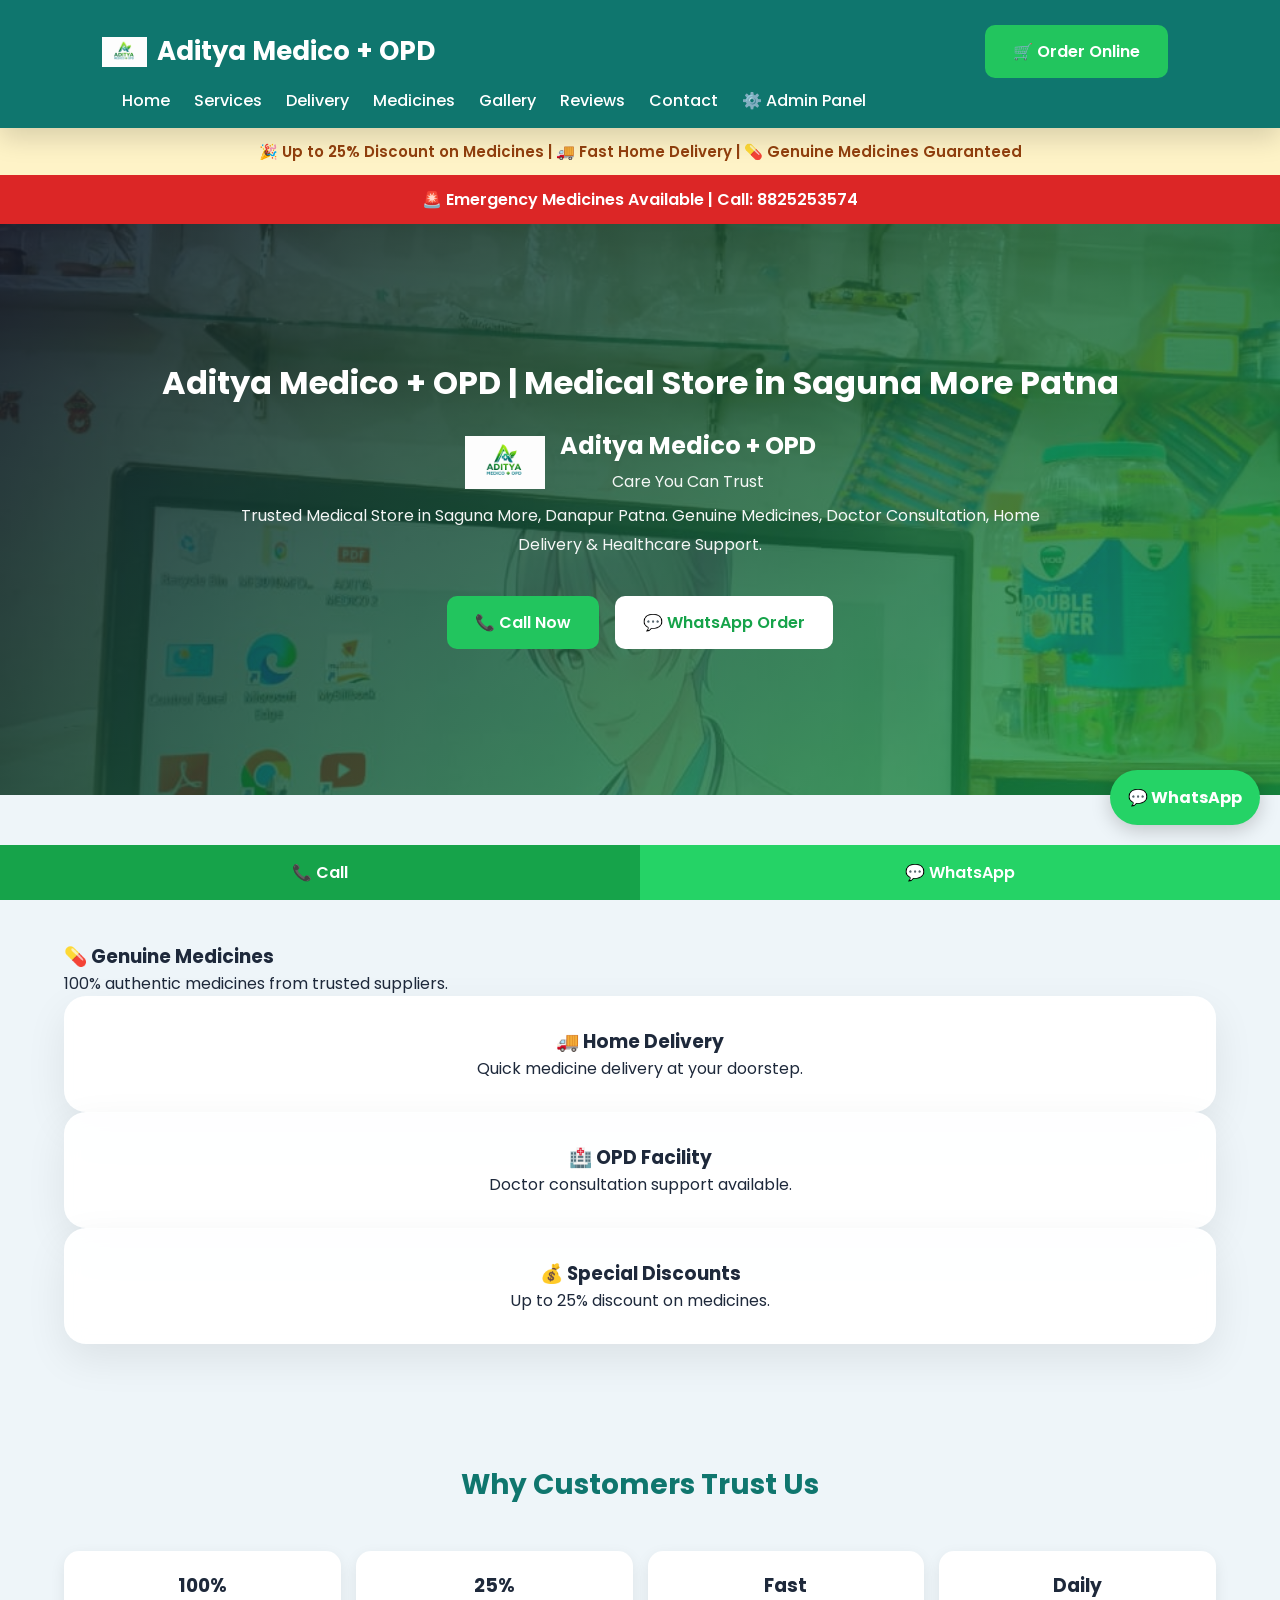
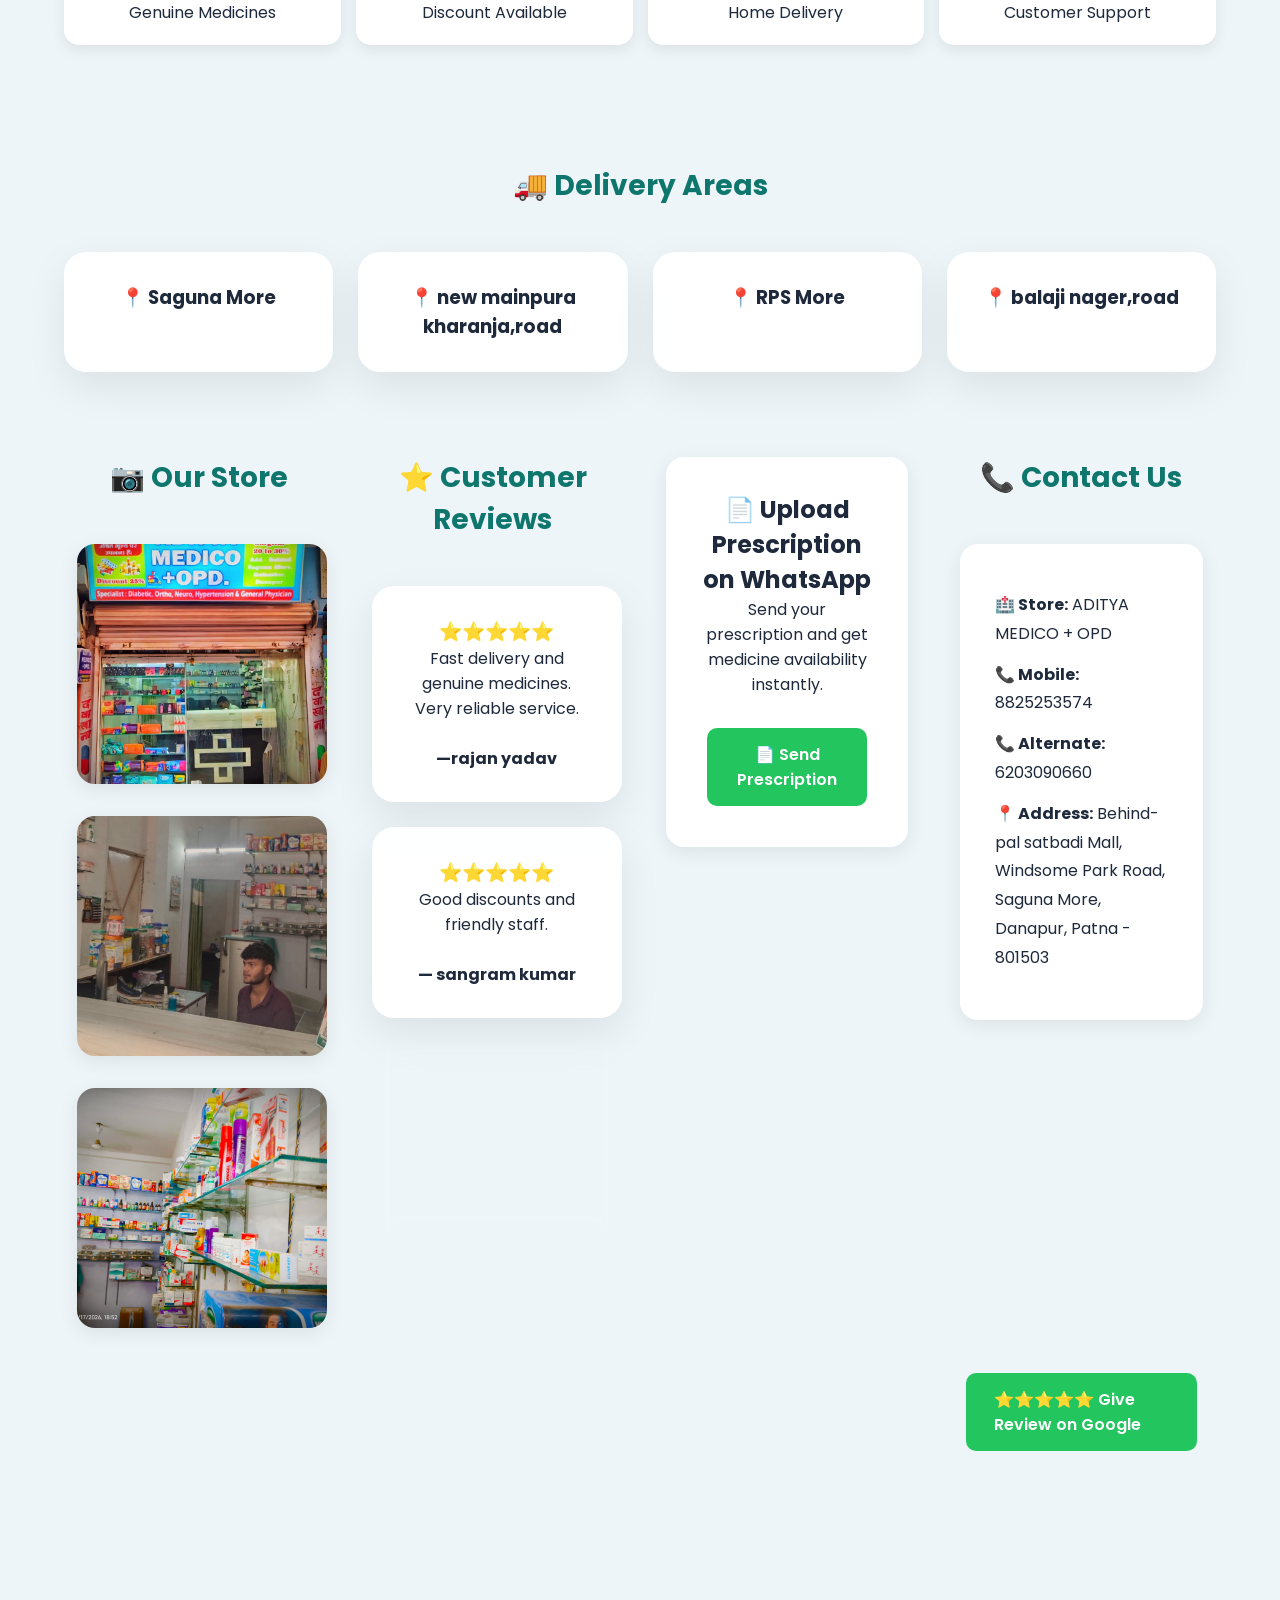
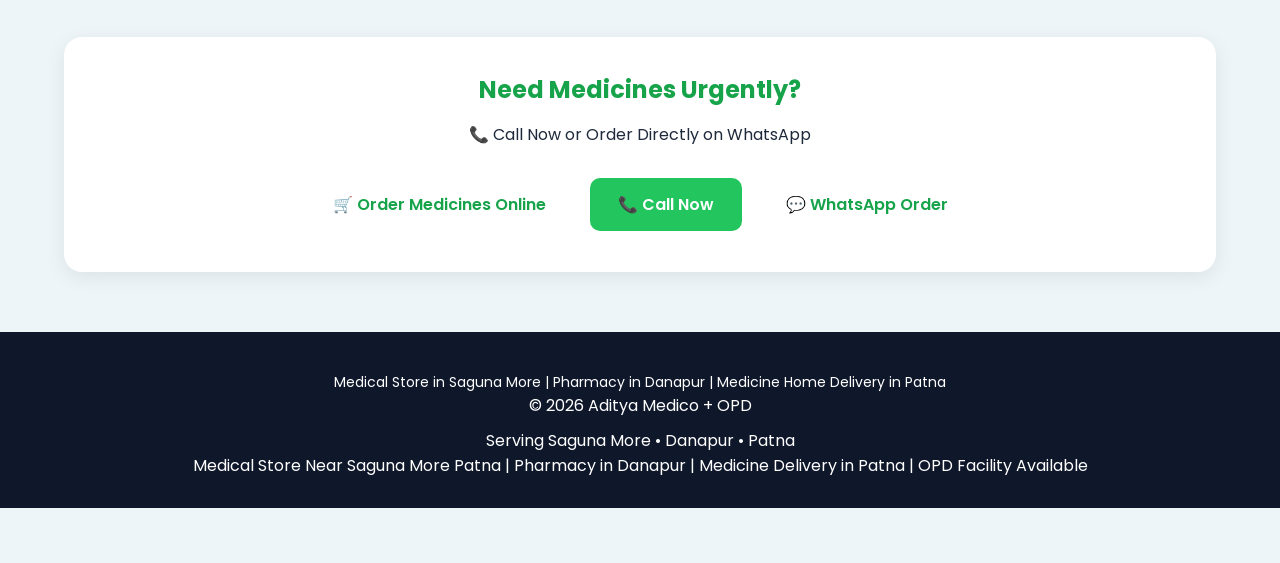
<file: index.html>
<!DOCTYPE html>
<html lang="en">
<head>
<meta charset="UTF-8">
<meta name="viewport" content="width=device-width, initial-scale=1.0">

<title>Aditya Medico + OPD | Medical Store in Saguna More Danapur Patna</title>
 <link rel="icon" href="images/logo.png">
 
<meta name="description"
content="Aditya Medico + OPD at Saguna More Danapur Patna. Genuine Medicines, Surgical Products, OPD Facility, Home Delivery and Special Discounts Available.">

<meta name="keywords"
content="Medical Store in Danapur, Medical Store in Saguna More, Pharmacy in Patna, Medicine Home Delivery, Surgical Products, OPD Facility">

<meta name="theme-color" content="#16a34a">

<link rel="canonical" href="https://aditya-medical.github.io/aditya-medical/">

<meta name="robots" content="index, follow">

<meta property="og:title" content="Aditya Medico + OPD">
<meta property="og:description" content="Medical Store in Saguna More Danapur Patna">
<meta property="og:image" content="shop1.jpg">
<meta property="og:type" content="website">
<meta property="og:url" content="https://aditya-medical.github.io/aditya-medical/">

<meta name="author" content="Aditya Medico + OPD">
<meta name="geo.region" content="IN-BR">
<meta name="geo.placename" content="Patna">
<link href="https://fonts.googleapis.com/css2?family=Poppins:wght@300;400;500;600;700&display=swap" rel="stylesheet">

<style>
.header-search input{
padding:10px;
border:none;
border-radius:8px;
width:250px;
outline:none;
}

@media(max-width:768px){
.header-search input{
width:100%;
margin-top:10px;
}
}
*{
margin:0;
padding:0;
box-sizing:border-box;
font-family:'Poppins',sans-serif;
scroll-behavior:smooth;
}

body{
background:#eef5f9;
color:#1e293b;
overflow-x:hidden;
}

header{
background:#0f766e;
color:white;
padding:15px 8%;
display:flex;
justify-content:space-between;
align-items:center;
flex-wrap:wrap;
position:sticky;
top:0;
z-index:999;
box-shadow:0 10px 25px rgba(0,0,0,.15);
}

.logo{
font-size:26px;
font-weight:700;
}

nav a{
color:white;
text-decoration:none;
margin-left:20px;
font-weight:500;
transition:.3s;
}

nav a:hover{
opacity:.8;
}
.menu-toggle{
display:none;
font-size:28px;
cursor:pointer;
color:white;
}

@media(max-width:768px){

#medicineList{
columns:1;
}

.menu-toggle{
display:block;
}

nav{
display:none;
width:100%;
text-align:center;
margin-top:10px;
}

nav.active{
display:block;
}

nav a{
display:block;
margin:10px 0;
}

}
.offer-banner{
background:#fef3c7;
color:#92400e;
padding:12px;
text-align:center;
font-weight:600;
font-size:15px;
}

.hero{
padding:140px 8%;
background:
linear-gradient(135deg,
rgba(15,23,42,.85),
rgba(22,163,74,.75)),
url('shop.jpg');
background-size:cover;
background-position:center;
background-repeat:no-repeat;
color:white;
text-align:center;
position:relative;
}

.hero h1{
font-size:60px;
font-weight:700;
margin-bottom:20px;
line-height:1.2;
}

.hero p{
font-size:22px;
max-width:800px;
margin:auto;
line-height:1.8;
opacity:.95;
}

.hero-buttons{
margin-top:30px;
}

.btn{
display:inline-block;
padding:14px 28px;
border-radius:10px;
text-decoration:none;
font-weight:600;
margin:6px;
transition:.3s;
}

.btn:hover{
transform:translateY(-3px);
}

.btn-primary{
background:#22c55e;
color:white;
}

.btn-secondary{
background:white;
color:#16a34a;
}

.section{
padding:80px 8%;
}

.section-title{
text-align:center;
font-size:34px;
margin-bottom:45px;
color:#0f766e;
}

.features,
.delivery-grid,
.review-grid,
.gallery-grid{
display:grid;
grid-template-columns:repeat(auto-fit,minmax(250px,1fr));
gap:25px;
}

.feature,
.delivery-card,
.review-card{
background:rgba(255,255,255,.95);
padding:30px;
border-radius:22px;
text-align:center;
box-shadow:0 15px 40px rgba(0,0,0,.08);
transition:.4s;
border:1px solid rgba(255,255,255,.3);
backdrop-filter:blur(10px);
}

.feature:hover,
.delivery-card:hover,
.review-card:hover{
transform:translateY(-5px);
}

.gallery-grid img{
width:100%;
height:240px;
object-fit:cover;
border-radius:18px;
box-shadow:0 5px 20px rgba(0,0,0,.08);
transition:.3s;
}

.gallery-grid img:hover{
transform:scale(1.03);
}

.contact{
background:white;
border-radius:18px;
padding:35px;
box-shadow:0 5px 20px rgba(0,0,0,.08);
}

.contact p{
margin:12px 0;
line-height:1.8;
}

.cta-box{
background:white;
padding:35px;
border-radius:18px;
text-align:center;
box-shadow:0 5px 20px rgba(0,0,0,.08);
}

.cta-box h2{
color:#16a34a;
margin-bottom:15px;
}

footer{
background:#0f172a;
color:white;
text-align:center;
padding:30px;
}

.whatsapp-float{
position:fixed;
bottom:20px;
right:20px;
background:#25D366;
color:white;
padding:15px 18px;
border-radius:50px;
text-decoration:none;
font-weight:bold;
box-shadow:0 5px 20px rgba(0,0,0,.2);
z-index:1000;
}

.sticky-mobile{
display:none;
}


.stats{display:grid;grid-template-columns:repeat(auto-fit,minmax(140px,1fr));gap:15px;margin-top:20px}
.stat{background:white;padding:20px;border-radius:15px;text-align:center;box-shadow:0 5px 15px rgba(0,0,0,.08);transition:.3s}
.stat:hover{transform:translateY(-5px)}
.emergency-banner{background:#dc2626;color:white;text-align:center;padding:12px;font-weight:600}
.prescription-box{background:white;padding:35px;border-radius:18px;text-align:center;box-shadow:0 5px 20px rgba(0,0,0,.08)}


.hero h1{
font-size:32px;
}

.hero p{
font-size:16px;
}

.section{
padding:60px 5%;
}

.section-title{
font-size:28px;
}

.sticky-mobile{
display:flex;
position:fixed;
bottom:0;
left:0;
width:100%;
z-index:9999;
}

.sticky-mobile a{
flex:1;
padding:15px;
text-align:center;
text-decoration:none;
font-weight:600;
color:white;
}

.call-bar{
background:#16a34a;
}

.whatsapp-bar{
background:#25D366;
}

footer{
margin-bottom:55px;
}

.whatsapp-float{
bottom:75px;
}


</style>

<script type="application/ld+json">
{
 "@context":"https://schema.org",
 "@type":"Pharmacy",
 "name":"Aditya Medico + OPD",
 "image":"shop1.jpg",
 "telephone":"+918825253574",
 "address":{
   "@type":"PostalAddress",
   "streetAddress":"Behind Pal Satbadi Mall, Windsome Park Road",
   "addressLocality":"Danapur",
   "addressRegion":"Bihar",
   "postalCode":"801503",
   "addressCountry":"IN"
 },
 "url":"https://aditya-medical.github.io/aditya-medical/"
}
 <script type="application/ld+json">
{
  "@context": "6206408813",
  "@type": "WebSite",
  "name": "Aditya Medico",
  "url":"https://aditya-medical.github.io/aditya-medical/"
  "creator": {
    "@type": "Person",
    "name": "Sangram Kumar"
  }
 
</script>
<meta property="og:site_name"
content="Aditya Medico + OPD">

<meta property="og:locale"
content="en_IN">
</head>
<body>

<header>

<div class="logo" style="display:flex;align-items:center;gap:10px;">

<img src="images/logo.png"
alt="Aditya Medico Logo"
style="width:45px;height:45px;object-fit:contain;">

<span>Aditya Medico + OPD</span>

</div>
<a href="order.html"
class="btn btn-primary"
style="margin:10px;">
🛒 Order Online
</a>
<div class="menu-toggle" onclick="toggleMenu()">
☰
</div>

<nav id="navbar">
<a href="#home">Home</a>
<a href="#services">Services</a>
<a href="#delivery">Delivery</a>
<a href="#medicines">Medicines</a>
<a href="#gallery">Gallery</a>
<a href="#reviews">Reviews</a>
<a href="#contact">Contact</a>
<a href="admin.html" class="menu-btn">
⚙️ Admin Panel
</a>
</nav>

</header>

<div class="offer-banner">
🎉 Up to 25% Discount on Medicines | 🚚 Fast Home Delivery | 💊 Genuine Medicines Guaranteed
</div>
<div class="emergency-banner">🚨 Emergency Medicines Available | Call: 8825253574</div>

<section class="hero" id="home">

<h1>
Aditya Medico + OPD | Medical Store in Saguna More Patna
</h1>
 <div style="display:flex;align-items:center;justify-content:center;gap:15px;">

<img src="images/logo.png"
alt="Aditya Medico Logo"
style="width:80px;height:80px;object-fit:contain;">

<div>
<h2 style="margin:0;">Aditya Medico + OPD</h2>
<p style="margin:5px 0 0 0;">Care You Can Trust</p>
</div>

</div>
<p>
Trusted Medical Store in Saguna More, Danapur Patna.
Genuine Medicines, Doctor Consultation, Home Delivery & Healthcare Support.
</p>

<div class="hero-buttons">

<a href="tel:8825253574"
class="btn btn-primary">
📞 Call Now
</a>

<a href="https://wa.me/91997 50172"
class="btn btn-secondary"
target="_blank">
💬 WhatsApp Order
</a>

</div>

</section>

<section class="section" id="services">

<h2 class="section-title">
Why Choose Us?
</h2>


<h3>💊 Genuine Medicines</h3>
<p>
100% authentic medicines from trusted suppliers.
</p>
</div>

<div class="feature">
<h3>🚚 Home Delivery</h3>
<p>
Quick medicine delivery at your doorstep.
</p>
</div>

<div class="feature">
<h3>🏥 OPD Facility</h3>
<p>
Doctor consultation support available.
</p>
</div>

<div class="feature">
<h3>💰 Special Discounts</h3>
<p>
Up to 25% discount on medicines.
</p>
</div>

</div>

</section>

<section class="section">
<h2 class="section-title">Why Customers Trust Us</h2>
<div class="stats">
<div class="stat"><h3>100%</h3><p>Genuine Medicines</p></div>
<div class="stat"><h3>25%</h3><p>Discount Available</p></div>
<div class="stat"><h3>Fast</h3><p>Home Delivery</p></div>
<div class="stat"><h3>Daily</h3><p>Customer Support</p></div>
</div>
</section>

<section class="section" id="delivery">

<h2 class="section-title">
🚚 Delivery Areas
</h2>

<div class="delivery-grid">

<div class="delivery-card">
<h3>📍 Saguna More</h3>
</div>


<div class="delivery-card">
<h3>📍 new mainpura kharanja,road</h3>
</div>

<div class="delivery-card">
<h3>📍 RPS More</h3>
</div>

<div class="delivery-card">
<h3>📍 balaji nager,road</h3>
</div>


 
<section class="section" id="gallery">

<h2 class="section-title">
📷 Our Store
</h2>

<div class="gallery-grid">
<a href="shop1.jpg" target="_blank"><img src="shop1.jpg" alt="Aditya Medico Medical Store Saguna More Patna">
</a>
 
<a href="shop2.jpg" target="_blank"><img src="shop2.jpg" alt="Medicine Counter at Aditya Medico Danapur">
</a>
 
<a href="shop3.jpg" target="_blank"><img src="shop3.jpg" alt="Medical Store Interior in Danapur Patna">
</a>
 
</div>

</section>

<section class="section" id="reviews">

<h2 class="section-title">
⭐ Customer Reviews
</h2>

<div class="review-grid">

<div class="review-card">
<h3>⭐⭐⭐⭐⭐</h3>
<p>
Fast delivery and genuine medicines.
Very reliable service.
</p>
<br>
<strong>—rajan yadav</strong>
</div>

<div class="review-card">
<h3>⭐⭐⭐⭐⭐</h3>
<p>
Good discounts and friendly staff.
</p>
<br>
<strong>— sangram kumar</strong>
</div>

<div class="review-card">
<h3>⭐⭐⭐⭐⭐</h3>
<p>
Best medical store near Saguna More.
</p>
<br>
<strong>— rishu kumar</strong>
</div>

</div>

</section>

<section class="section">
<div class="prescription-box">
<h2>📄 Upload Prescription on WhatsApp</h2>
<p>Send your prescription and get medicine availability instantly.</p><br>
<a href="https://wa.me/918825253574"
target="_blank"
class="btn btn-primary">
📄 Send Prescription
</a>
</div>
</section>

<section class="section" id="contact">

<h2 class="section-title">
📞 Contact Us
</h2>

<div class="contact">

<p>
<strong>🏥 Store:</strong>
ADITYA MEDICO + OPD
</p>

<p>
<strong>📞 Mobile:</strong>
8825253574
</p>

<p>
<strong>📞 Alternate:</strong>
6203090660
</p>

<p>
<strong>📍 Address:</strong>
Behind-pal satbadi Mall, Windsome Park Road,
Saguna More, Danapur,
Patna - 801503
</p>

</div>

<iframe
src="https://maps.google.com/maps?q=Saguna%20More%20Danapur%20Patna&t=&z=15&ie=UTF8&iwloc=&output=embed"
width="100%"
height="320"
style="border:0;border-radius:18px;margin-top:20px;"
loading="lazy">
</iframe>
<a href="https://share.google/w2R0YugAiYqn33ZRH"
target="_blank"
class="btn btn-primary">
⭐⭐⭐⭐⭐ Give Review on Google
</a>
</div>
</section>

<section class="section">

<div class="cta-box">

<h2>
Need Medicines Urgently?
</h2>

<p>
📞 Call Now or Order Directly on WhatsApp
</p>

<br>

<a href="order.html"
class="btn btn-secondary">
🛒 Order Medicines Online
</a>

<a href="tel:8825253574"
class="btn btn-primary">
📞 Call Now
</a>

<a href="https://wa.me/91997 50172"
class="btn btn-secondary"
target="_blank">
💬 WhatsApp Order
</a>
</div>

</section>

<footer>
<p style="margin-top:10px;font-size:14px;">
Medical Store in Saguna More | Pharmacy in Danapur | Medicine Home Delivery in Patna
</p>

 <p>
© 2026 Aditya Medico + OPD
</p>

<p style="margin-top:10px;">
Serving Saguna More • Danapur • Patna
</p>
<p>
Medical Store Near Saguna More Patna |
Pharmacy in Danapur |
Medicine Delivery in Patna |
OPD Facility Available
</p>
</footer>

<a href="https://wa.me/91997 50172"
target="_blank"
class="whatsapp-float">
💬 WhatsApp
</a>

<div class="sticky-mobile">

<a href="tel:8825253574"
class="call-bar">
📞 Call
</a>

<a href="https://wa.me/91997 50172"
target="_blank"
class="whatsapp-bar">
💬 WhatsApp
</a>

</div>
<script>
function searchMedicine() {

let input =
document.getElementById("medicineSearch")
.value.toLowerCase();

let medicineList =
document.getElementById("medicineList");

let medicines =
document.querySelectorAll("#medicineList div");

if(input === ""){
medicineList.style.display = "none";
return;
}

medicineList.style.display = "block";

medicines.forEach(function(item){

if(item.innerText.toLowerCase().includes(input)){
item.style.display = "block";
}
else{
item.style.display = "none";
}

});

}
</script>

<script>
function toggleMenu(){
document.getElementById("navbar").classList.toggle("active");
}

function searchMedicineHeader(value){
document.getElementById("medicineSearch").value = value;
searchMedicine();
}
</script>
</body>
</html>
</file>
